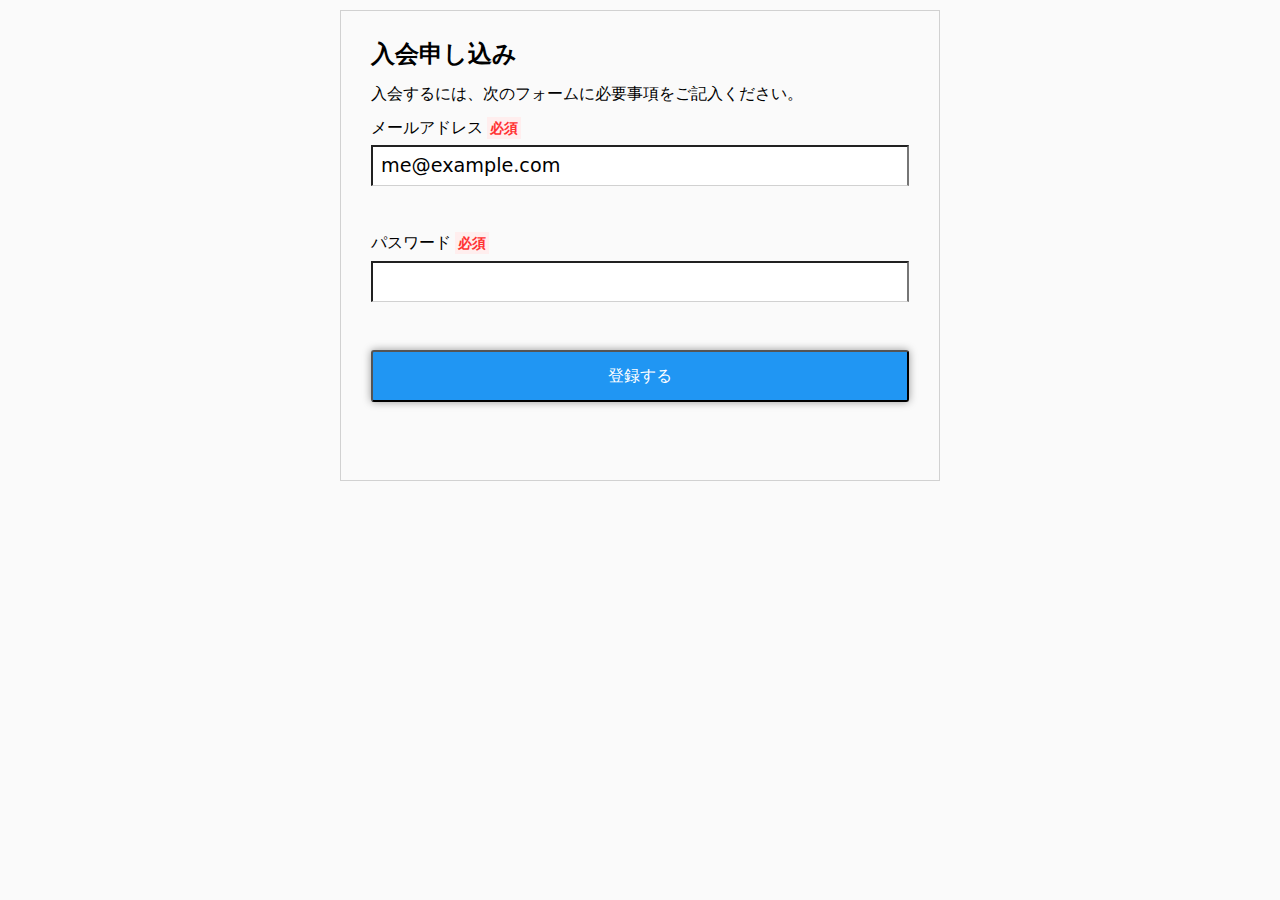
<file: index.html>
<!DOCTYPE html>
<html>
<head>
    <meta charset="UTF-8">
    <meta name="viewport" content="width=device-width">
    <title>入会申し込み</title>
    <link rel="stylesheet" href="css/style.css">
</head>
<!-- コメント書くよ-->
<body>
    <div class="content">
        <h1>入会申し込み</h1>
        <p>入会するには、次のフォームに必要事項をご記入ください。</p>
        <div class="control">
            <label for="mymail">メールアドレス<span class="required">必須</span></label>
            <input id="mymail" type="email" name="mymail" value="me@example.com">
        </div>
        <div class="control">
            <label for="passcode">パスワード<span class="required">必須</span></label>
            <input id="passcode" type="password" name="passcode">
        </div>
        <div class="control">
            <button type="submit">登録する</button>
        </div>
    </div>
</body>
</html>
</file>
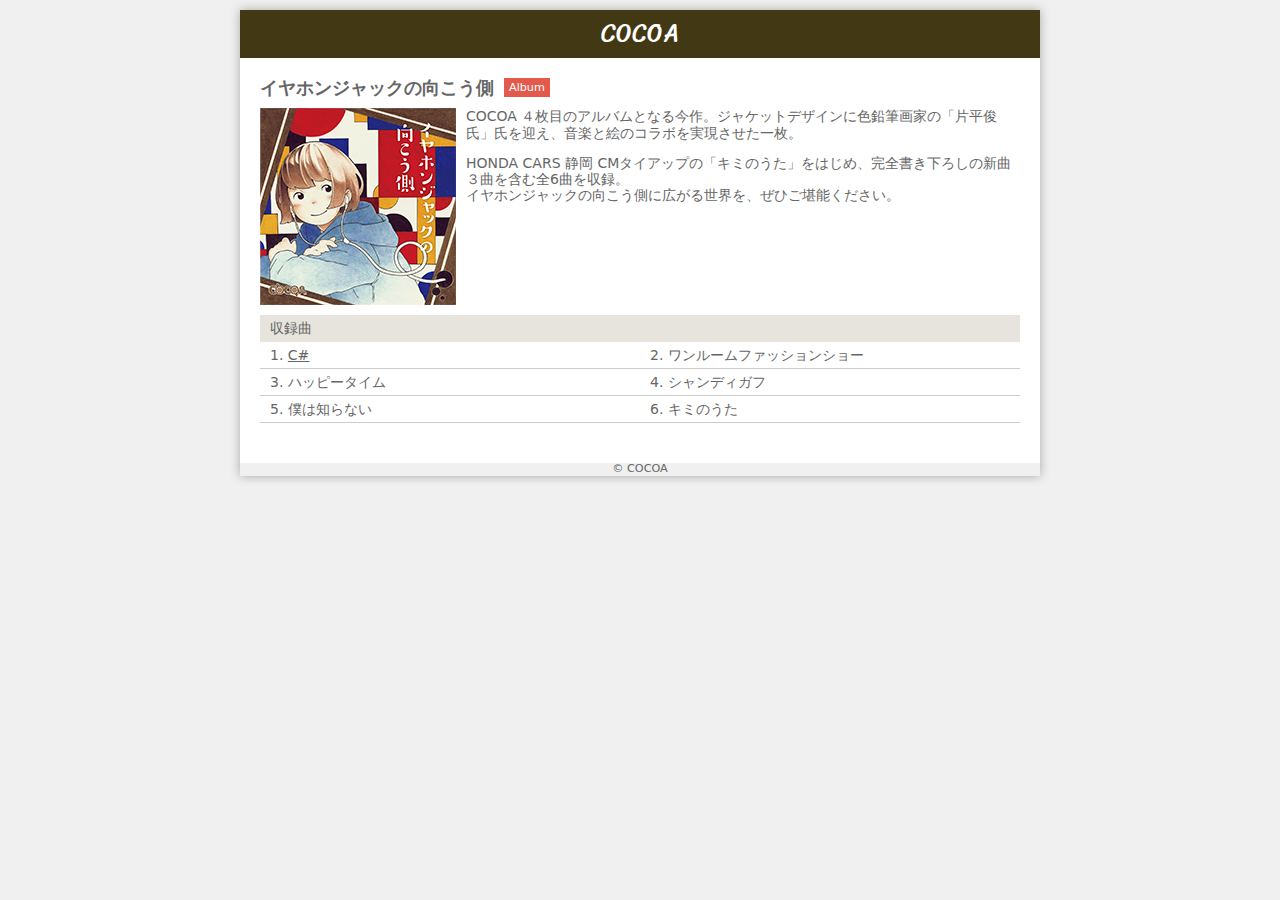
<file: sample3/index.html>
<!DOCTYPE html>
<html>
<head>
    <meta charset="UTF-8">
    <title>イヤホンジャックの向こう側</title>
    <meta name="viewport" content="width=device-width">
    <link rel="stylesheet" href="css/style.css">
</head>
<body>
    <div class="container">
        <header>
            <h1>COCOA</h1>
        </header>
        <div class="content">
            <section class="information">
                <h1>イヤホンジャックの向こう側</h1>
                <p class="type">Album</p>
                <div class="description">
                    <a href="#"><img src="img/jacket.png" alt="イヤホンジャックのむごう側のジャケット写真"></a>
                    <p>COCOA ４枚目のアルバムとなる今作。ジャケットデザインに色鉛筆画家の「片平俊氏」氏を迎え、音楽と絵のコラボを実現させた一枚。</p>
        
                    <p>HONDA CARS 静岡 CMタイアップの「キミのうた」をはじめ、完全書き下ろしの新曲３曲を含む全6曲を収録。<br>イヤホンジャックの向こう側に広がる世界を、ぜひご堪能ください。</p>
                </div>
            </section>
            <section class="songs">
                <h2>収録曲</h2>
                <ol class="clearfix">
                    <li><a href="https://youtu.be/vjqTkOISzeY"> C#</a></li>
                    <li>ワンルームファッションショー</li>
                    <li>ハッピータイム</li>
                    <li>シャンディガフ</li>
                    <li>僕は知らない</li>
                    <li>キミのうた</li>
                </ol>
            </section>
        </div>
        <footer>
            &copy; COCOA
        </footer>
    </div>
</body>
</html>
</file>
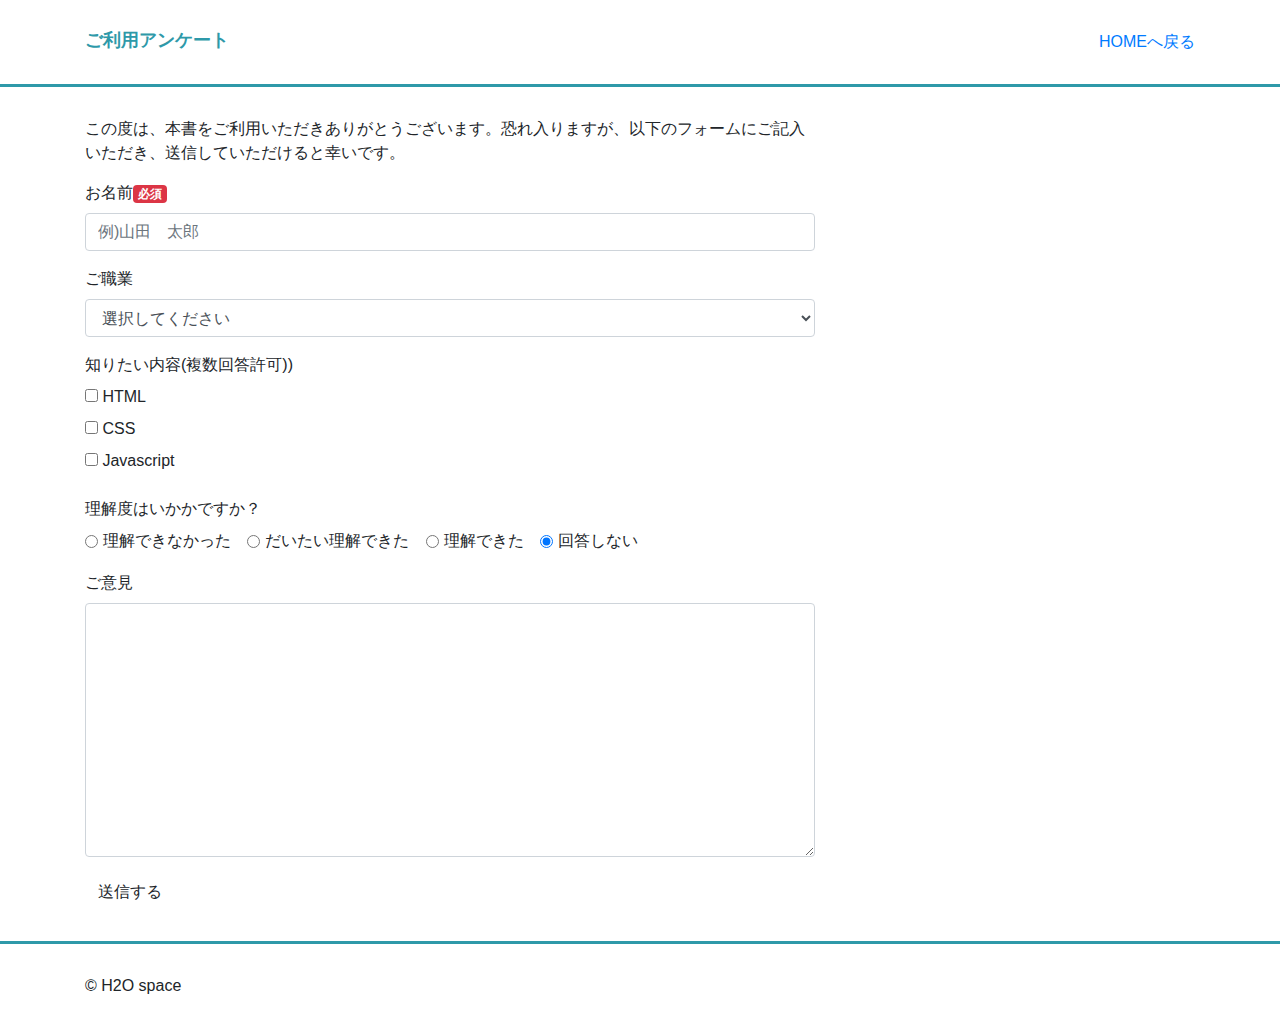
<file: sample4/index.html>
<!DOCTYPE html>
<html>
<head>
    <meta charset="utf-8" />
    <title>ご利用アンケート</title>
    <meta name="viewport" content="width=device-width">
    <link rel="stylesheet" href="https://stackpath.bootstrapcdn.com/bootstrap/4.3.1/css/bootstrap.min.css" integrity="sha384-ggOyR0iXCbMQv3Xipma34MD+dH/1fQ784/j6cY/iJTQUOhcWr7x9JvoRxT2MZw1T" crossorigin="anonymous">
    <script src="https://stackpath.bootstrapcdn.com/bootstrap/4.3.1/js/bootstrap.min.js" integrity="sha384-JjSmVgyd0p3pXB1rRibZUAYoIIy6OrQ6VrjIEaFf/nJGzIxFDsf4x0xIM+B07jRM" crossorigin="anonymous"></script>
    <link rel="stylesheet" href="css/style.css" />
</head>
<body>
    <div class="container">
        <header>
            <div class="row">
                <div class="col-sm-6">
                    <h1>ご利用アンケート</h1>
                </div>
                <div class="col-sm-6 align-right">
                    <a href="/">HOMEへ戻る</a>
                </div>
            </div>
        </header>
    </div><!-- container1 -->
    <hr>
    <div class="container">
        <form  action="https://book.h2o-space.com/html/form.php" method="POST" class="row">
            <div class="col-sm-8 col-sm-ofset-2">
                <p>この度は、本書をご利用いただきありがとうございます。恐れ入りますが、以下のフォームにご記入いただき、送信していただけると幸いです。</p>
                <div class="form-group">
                    <label for="name">お名前<span class="badge badge-danger">必須</span></label>
                    <input type="text" id="name" name="name" class="form-control" placeholder="例)山田　太郎" required>
                </div>
                <div class="form-group">
                    <label for="job">ご職業</label>
                    <select id="job" name="job" class="form-control">
                        <option value="">選択してください</option>
                        <option value=" 会社員 ">会社員</option>
                        <option value=" 学生 ">学生</option>
                        <option value=" その他　">その他</option>
                    </select>
                </div>
                <div class="form-group">
                    <label>知りたい内容(複数回答許可))</label>
                    <div class="checkbox">
                        <label>
                            <input type="checkbox" name="q1" value="html">
                            HTML
                        </label>
                    </div>
                    <div class="checkbox">
                        <label>
                            <input type="checkbox" name="q1" value="css">
                            CSS
                        </label>
                    </div>
                    <div class="checkbox">
                        <label>
                            <input type="checkbox" name="q1" value="javascript">
                            Javascript
                        </label>
                    </div>
                </div>
                <div class="form-group">
                    <label>理解度はいかかですか？</label>
                    <div>
                        <div class="form-check form-check-inline">
                            <input class="form-check-input" type="radio" name="q2" id="q2_1" value="1">
                            <label class="form-check-label">理解できなかった</label>
                        </div>
                        <div class="form-check form-check-inline">
                            <input class="form-check-input" type="radio" name="q2" id="q2_2" value="2">
                            <label class="form-check-label">だいたい理解できた</label>
                        </div>
                        <div class="form-check form-check-inline">
                            <input class="form-check-input" type="radio" name="q2" id="q2_3" value="3">
                            <label class="form-check-label">理解できた</label>
                        </div>
                        <div class="form-check form-check-inline">
                            <input class="form-check-input" type="radio" name="q2" id="q2_4" value="4" checked>
                            <label class="form-check-label">回答しない</label>
                        </div>
                    </div>
                </div>
                <div class="form-group">
                    <label for="message">ご意見</label>
                    <textarea name="message" id="message" rows="10" class="form-control"></textarea>
                </div>
                <button type="submit" class="btn btn-default">送信する</button>
            </div><!-- col-sm-8 --> 
        </form>
    </div>
    <hr>
    <div class="container">
        <footer>
            <p>&copy; H2O space</p>
        </footer>
    </div><!-- container2 -->
</body>
</html>
</file>
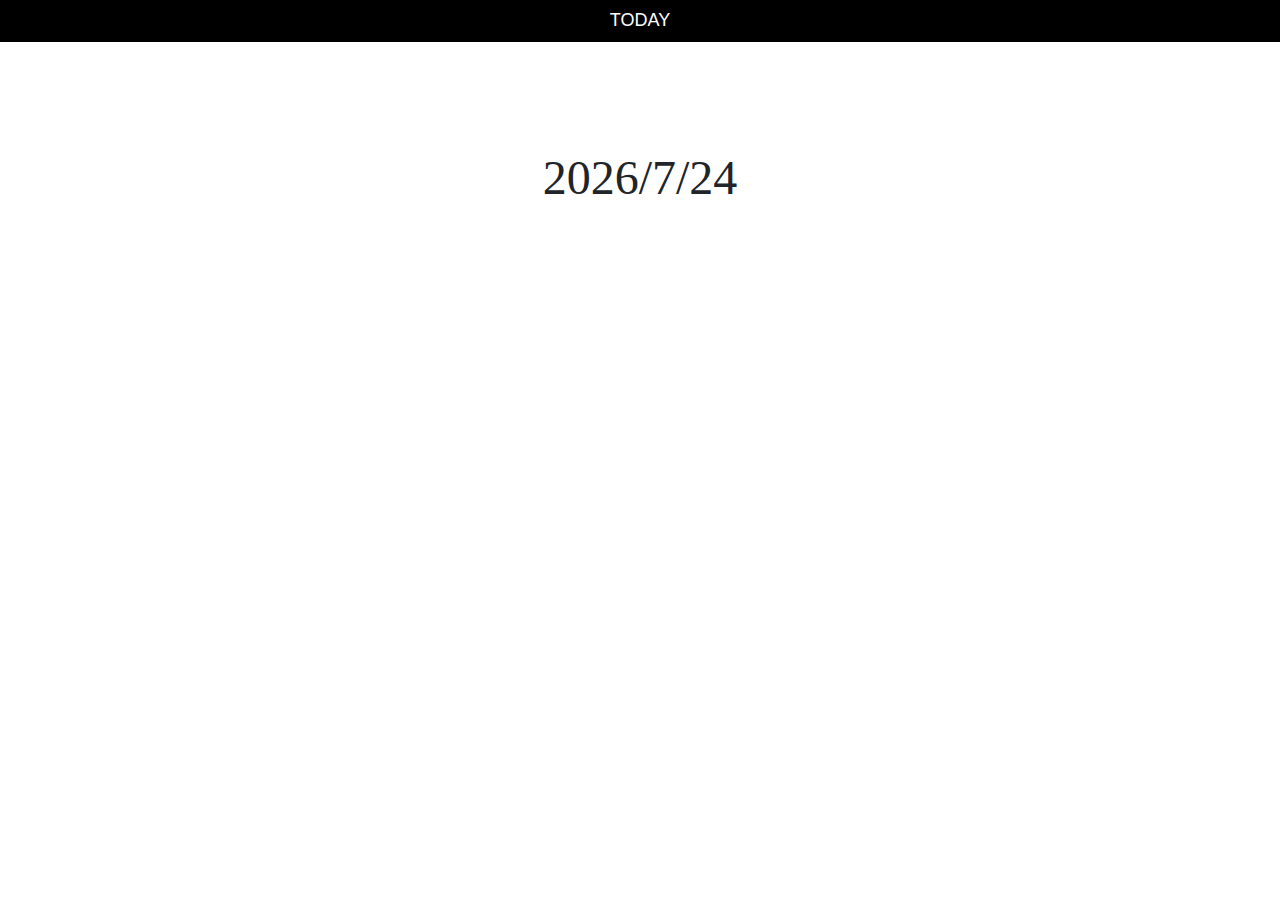
<file: sample5/index.html>
<!DOCTYPE <!DOCTYPE html>
<html>
<head>
    <meta charset="utf-8">
    <title>TODAY</title>
    <meta name="viewport" content="width=device-width">
    <link rel="stylesheet" href="https://stackpath.bootstrapcdn.com/bootstrap/4.3.1/css/bootstrap.min.css" integrity="sha384-ggOyR0iXCbMQv3Xipma34MD+dH/1fQ784/j6cY/iJTQUOhcWr7x9JvoRxT2MZw1T" crossorigin="anonymous">
    <script src="https://stackpath.bootstrapcdn.com/bootstrap/4.3.1/js/bootstrap.min.js" integrity="sha384-JjSmVgyd0p3pXB1rRibZUAYoIIy6OrQ6VrjIEaFf/nJGzIxFDsf4x0xIM+B07jRM" crossorigin="anonymous"></script>
    <link rel="stylesheet" href="css/style.css">
</head>
<body>
    <header>
        <h1>TODAY</h1>
    </header>
    <div class="container">
        <script>
            const today = new Date()
            const todayHTML = today.getFullYear() + '/' + (today.getMonth()+1) + '/' + today.getDate(); 
            document.write('<p class="date">' + todayHTML + '</p>'); // jsではこれがコメントになる。
        </script>
    </div>
</body>
</html>
</file>
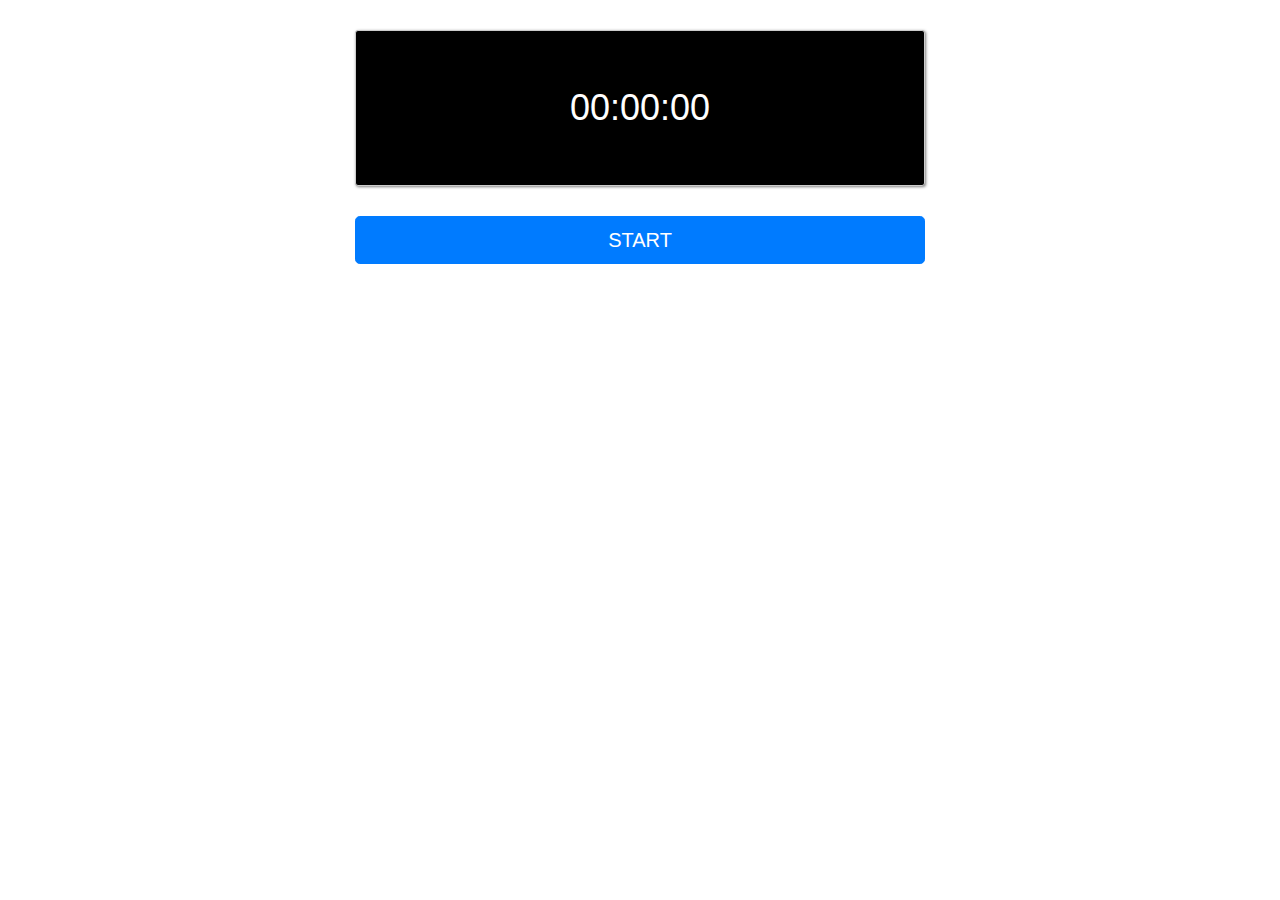
<file: sample6/index.html>
<!DOCTYPE <!DOCTYPE html>
<html>
<head>
    <meta charset="utf-8">
    <title>TIMER</title>
    <meta name="viewport" content="width=device-width">
    <link rel="stylesheet" href="https://stackpath.bootstrapcdn.com/bootstrap/4.3.1/css/bootstrap.min.css" integrity="sha384-ggOyR0iXCbMQv3Xipma34MD+dH/1fQ784/j6cY/iJTQUOhcWr7x9JvoRxT2MZw1T" crossorigin="anonymous">
    <script src="https://stackpath.bootstrapcdn.com/bootstrap/4.3.1/js/bootstrap.min.js" integrity="sha384-JjSmVgyd0p3pXB1rRibZUAYoIIy6OrQ6VrjIEaFf/nJGzIxFDsf4x0xIM+B07jRM" crossorigin="anonymous"></script>
    <link rel="stylesheet" href="css/style.css">
</head>
<body>
    <div class="container">
        <p id="timer">00:00:00</p>
        <div>
            <button id="start_stop" class="btn btn-lg btn-primary">START</button>
        </div>
        <script>
            const goTimer = function() {
                const now = new Date()
                
                document.getElementById('timer').innerHTML = now.getSeconds();
            }

            let timer_id;
            document.getElementById('start_stop').addEventListener('click', function() {
                if (this.innerHTML == 'START') {
                    const start = new Date();
                    timer_id = setInterval(goTimer, 1000);
                    
                    // STOP
                    this.innerHTML = 'STOP';
                    this.classList.remove('btn-primary');
                    this.classList.add('btn-danger');
                } else {
                    clearInterval(timer_id);
                    
                    this.innerHTML = 'START';
                    this.classList.remove('btn-danger');
                    this.classList.add('btn-primary');
                }
                
            });
        </script>
    </div>
</body>
</html>
</file>
<file: css/style.css>
/* sanitizeしてからじゃないとこのcssが役に立たないので、そのような依存関係を設定する時はcssで直接読みでやる　*/
@import url(sanitize.css);

h1 {
    font-size: 24px;
    margin: 0;
}

.content {
    width: 600px;
    margin: 10px auto;
    border: 1px solid #d1d1d1;
    padding: 30px;
}

input {
    border-bottom: 1px solid #d1d1d1;
    font-size: 1.2em;
    width: 100%;
    padding: 8px;
}

button {
    width: 100%;
    background-color: #2096F3;
    color: #fff;
    padding: 15px;
    border-radius: 3px;
    box-shadow: 0 0 8px rgba(0, 0, 0, .4);
}

.control {
    margin-bottom: 3em;
}

label {
    display: block;
    margin-bottom: .5em;
}

.required {
    margin-left: .3em; /* 左の余白を0.3em(一文字オン30%)に */
    color: #f33; /* 文字の色を#f33に */
    font-size: .9em; /* フォントサイズを0.9em(一文字の90%)に */
    padding: 3px; /* 要素ない余白を3pxに */
    background-color: #fee; /* 背景色を#feeに */
    font-weight: bold;
}

body {
    background-color: #fafafa;
}
</file>
<file: sample3/css/style.css>
@import url(sanitize.css);
@import url('https://fonts.googleapis.com/css?family=Sriracha');

body {
    background-color: #f0f0f0;
    padding: 10px;
    font-size: 14px;
    color: #666;
}

.container {
    max-width: 800px;
    margin: 0 auto;
    box-shadow: 0 0 10px rgba(0, 0, 0, .3);
}

header {
    background-color: #433814;
    padding: 10px;
    color: #fff;
}

header h1 {
    margin: 0;
    font-size: 24px;
    font-weight: normal;
    text-align: center;
}

.description img {
    float: left;
    margin: 0 10px 10px 0;
    transition: opacity 1s ease 0s;
}

.information h1 {
    font-size: 18px;
    margin: 0 10px 10px 0;
    float: left;
}

.information .type {
    display: inline;
    background-color: #e35a4d;
    padding: 3px 5px;
    font-size: 80%;
    color: #fff;
}

.content {
    background-color: #fff;
    padding: 20px;
}

.songs {
    margin: 0 0 20px;
}

.songs h2 {
    clear: left;
    font-size: 100%;
    font-weight: normal;
    margin: 0;
    background-color: #e6e4dd;
    padding: 5px 10px;
}

.songs ol {
    padding: 0;
    margin: 0;
    list-style: decimal inside;
}

.songs li {
    border-bottom: 1px solid #ccc;
    width: 50%;
    float: left;
    padding: 5px 10px;
}

.description {
    clear: left;
}

.clearfix:after {
    content: " ";
    display: table;
    clear: both;
}

a {
    color: #666;
}

footer {
    text-align: center;
    font-size: 80%;
}

header h1 {
    font-family: 'Sriracha', cursive;
}

@media only screen and (max-width:600px) {

    .description img {
        float: none;
        display: block;
        margin: 0 auto;
    }

    header {
        padding: 5px;
    }

    header h1 {
        font-size: 12px;
    }

    .songs li {
        float: none;
        width: inherit;
    }

}

.description img:hover {
    opacity: .5;
}
</file>
<file: sample4/css/style.css>
header {
    margin-top: 30px;
    color: #2e99a9;
}

hr {
    border-width: 3px;
    border-color: #2e99a9;
    margin: 30px 0;
}

h1 {
    font-size: 18px;
    font-weight: bold;
    margin: 0;
}

.align-right {
    text-align: right;
}

@media only screen and (max-width: 992px) {
    .form-check-inline {
        display: block;
        margin: 0 !important
    }
}

textarea {
    width: 100%;
}
</file>
<file: sample5/css/style.css>
body {
    font-family: Arial, Helvetica, sans-serif;
    text-align: center;
}

header {
    margin-bottom: 100px;
}

h1 {
    background-color: #000;
    color: #fff;
    margin: 0;
    padding: 10px;
    font-size: 18px;
}

.date {
    font-size: 300%;
    font-family: 'Times New Roman', Times, serif;
}
</file>
<file: sample6/css/style.css>
.container {
    text-align: center;
    max-width: 600px;
    margin: 30px auto;
}

#timer {
    font-size: 36px;
    border: 1px solid #ccc;
    margin: 30px auto;
    padding: 50px;
    background-color: #000;
    color: #fff;
    border-radius: 3px;
    box-shadow: 1px 1px 3px rgba(0, 0, 0, .5);
}

.btn {
    width: 100%;
}
</file>
